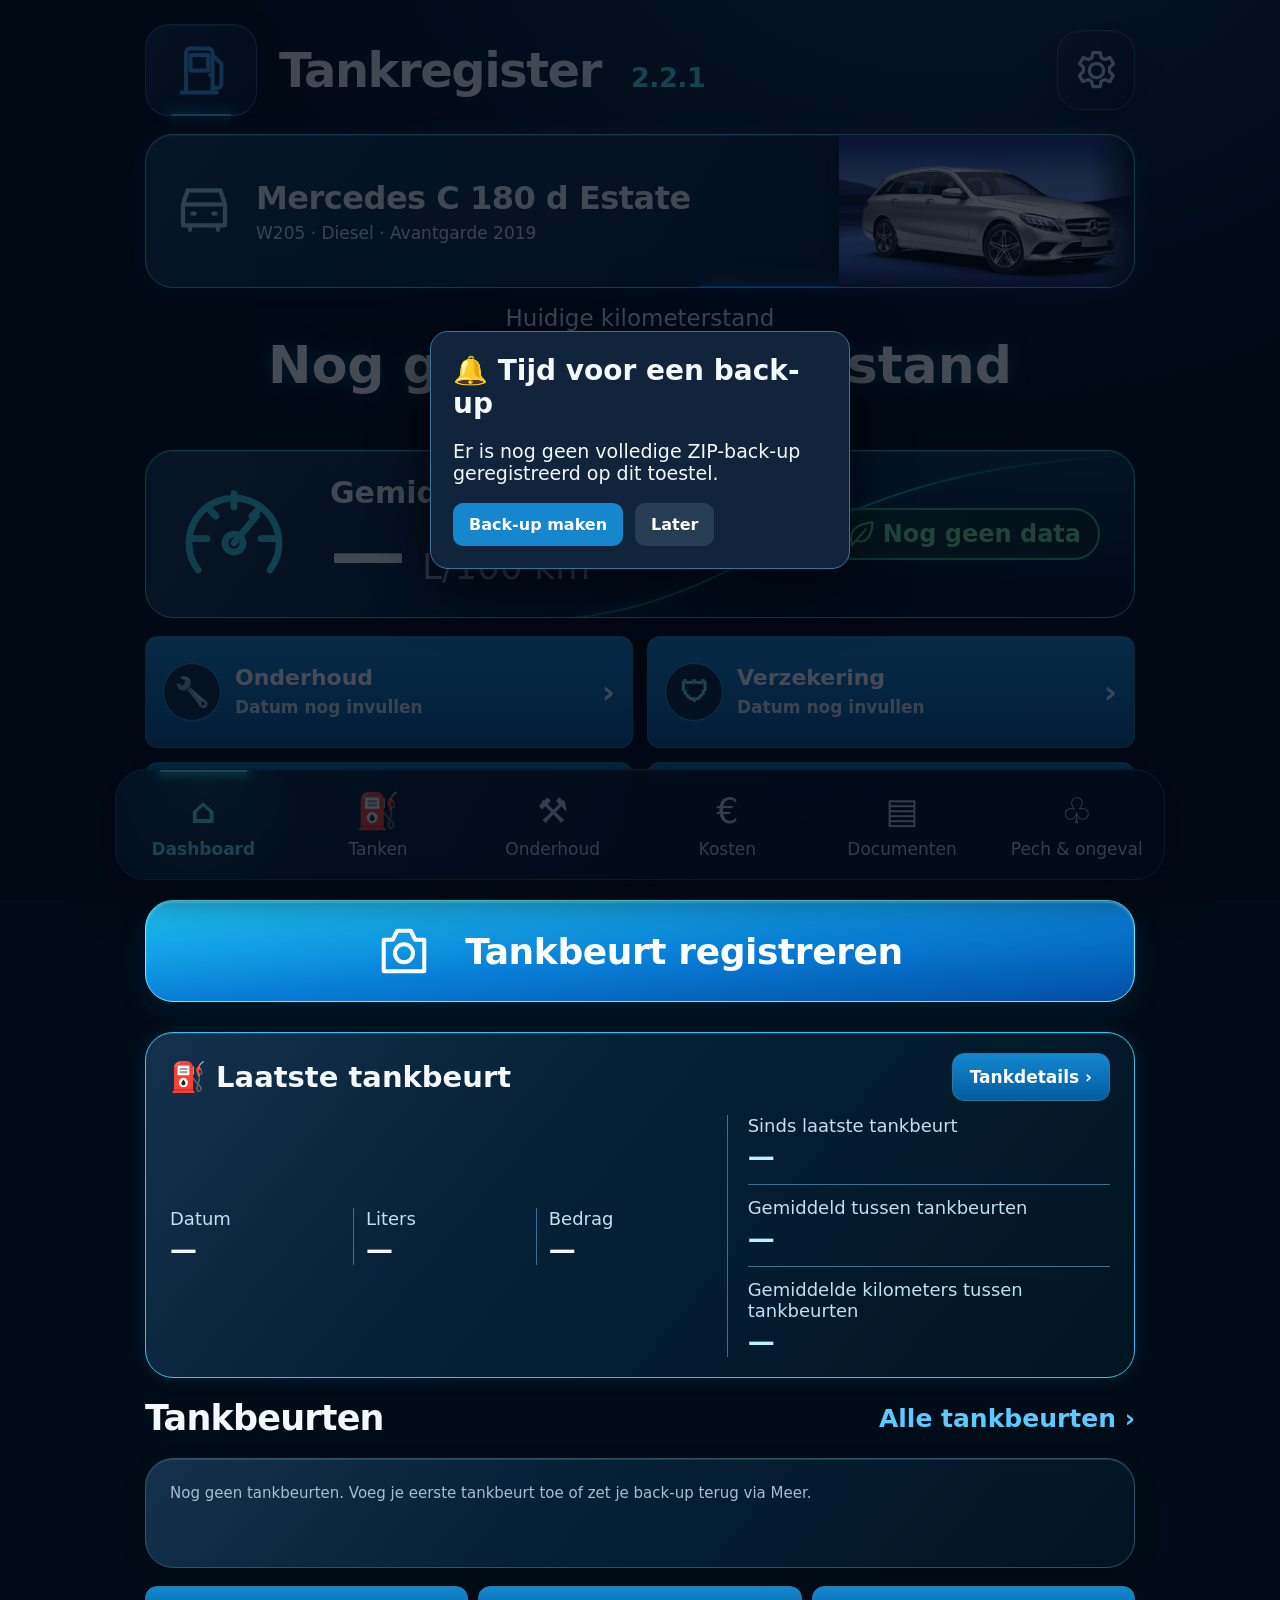
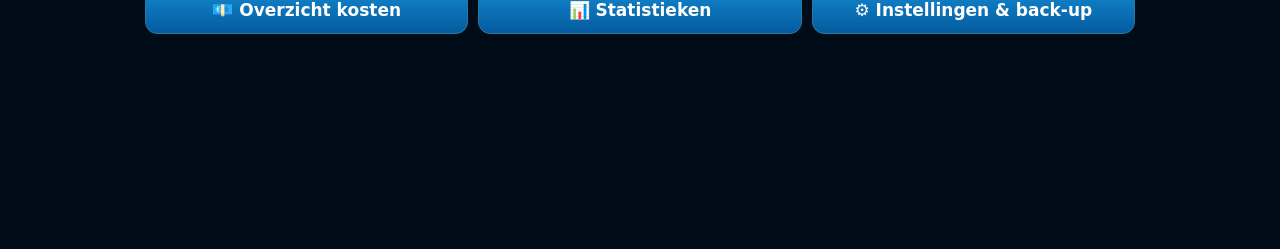
<file: index.html>
<!DOCTYPE html>
<html lang="nl"><head><meta charset="utf-8"/><meta content="width=device-width,initial-scale=1,viewport-fit=cover" name="viewport"/><meta content="#081321" name="theme-color"/><title>Tankregister · 2.2.1</title><link href="icon-192.png" rel="apple-touch-icon"/><meta content="yes" name="apple-mobile-web-app-capable"/><link href="manifest.webmanifest" rel="manifest"/><link href="icon-192.png" rel="icon" type="image/png"/><link rel="stylesheet" href="v12.css"></head><body><svg class="icon-definitions" aria-hidden="true"><defs><symbol id="i-fuel" viewBox="0 0 24 24"><path d="M5 21V4a2 2 0 0 1 2-2h8a2 2 0 0 1 2 2v17M3 22h16M7 5h8v7H7zM18 6l3 3v9a2 2 0 0 1-4 0v-4h-1"/></symbol><symbol id="i-gear" viewBox="0 0 24 24"><path d="m10 2-.6 3-2 .9-2.8-1.1-2 3.4 2.2 2-.2 2.5-2.2 2 2 3.5 2.9-1.1 2 .9.7 3h4l.6-3 2-.9 2.8 1.1 2-3.5-2.2-2 .1-2.5 2.2-2-2-3.4-2.8 1.1-2-.9L14 2z"/><circle cx="12" cy="12" r="4"/></symbol><symbol id="i-car" viewBox="0 0 24 24"><path d="m3 10 2-6h14l2 6M3 10h18v9H3zM6 19v2m12-2v2M7 14h1m8 0h1M5 10h14"/></symbol><symbol id="i-gauge" viewBox="0 0 24 24"><path d="M4 20a10 10 0 1 1 16 0M3 13h3m12 0h3M6 6l2 2m8 0 2-2M12 3v3m0 8 5-6"/><circle cx="12" cy="14" r="2"/></symbol><symbol id="i-wallet" viewBox="0 0 24 24"><path d="M20 8V5a2 2 0 0 0-2-2L4 7v13h17V8H4m17 4h-6v5h6"/><circle cx="17" cy="14.5" r=".5"/></symbol><symbol id="i-calendar" viewBox="0 0 24 24"><rect x="3" y="5" width="18" height="17" rx="2"/><path d="M7 2v6m10-6v6M3 11h18m-10 4h2m-1-1v2"/></symbol><symbol id="i-road" viewBox="0 0 24 24"><path d="M7 3 2 22m15-19 5 19M12 3v4m0 4v4m0 4v3"/></symbol><symbol id="i-camera" viewBox="0 0 24 24"><path d="M3 7h4l2-4h6l2 4h4v14H3z"/><circle cx="12" cy="13" r="4"/></symbol><symbol id="i-home" viewBox="0 0 24 24"><path d="m2 11 10-9 10 9h-3v11h-5v-7h-4v7H5V11z"/></symbol><symbol id="i-chart" viewBox="0 0 24 24"><path d="M2 22h21M5 20v-7m6 7V7m6 13V2"/></symbol><symbol id="i-more" viewBox="0 0 24 24"><circle cx="4" cy="12" r="1"/><circle cx="12" cy="12" r="1"/><circle cx="20" cy="12" r="1"/></symbol><symbol id="i-chevron" viewBox="0 0 24 24"><path d="m9 4 8 8-8 8"/></symbol><symbol id="i-leaf" viewBox="0 0 24 24"><path d="M4 20C1 8 10 3 22 2c-1 12-5 18-14 16m-4 4L16 8"/></symbol></defs></svg><header class="app-header"><span class="brand-icon"><svg class="ico " viewBox="0 0 24 24" aria-hidden="true"><use href="#i-fuel"></use></svg></span><h1>Tankregister <small>2.2.1</small></h1><button class="settings-button" type="button" data-screen="backup-section" aria-label="Instellingen en back-up"><svg class="ico " viewBox="0 0 24 24" aria-hidden="true"><use href="#i-gear"></use></svg></button></header><main><section id="home" class="screen home-screen"><button class="vehicle-card glass" type="button" data-screen="vehicles"><span class="vehicle-symbol"><svg class="ico " viewBox="0 0 24 24" aria-hidden="true"><use href="#i-car"></use></svg></span><span class="vehicle-name"><strong>Mercedes C 180 d Estate</strong><small>W205 · Diesel · Avantgarde 2019</small></span><span class="vehicle-chevron">⌄</span><img class="vehicle-image" src="vehicle.png" alt="Mercedes C180d Estate"></button><div class="v21-mileage"><span>Huidige kilometerstand</span><strong id="dashCurrentKm">—</strong><small>Bijgewerkt bij laatste tankbeurt</small></div><article class="consumption-card glass"><svg class="ico gauge" viewBox="0 0 24 24" aria-hidden="true"><use href="#i-gauge"></use></svg><div class="consumption-copy"><h2>Gemiddeld verbruik</h2><div class="consumption-value"><strong id="dashUsage">—</strong><span>L/100 km</span></div></div><span id="usageBadge" class="efficiency"><svg class="ico " viewBox="0 0 24 24" aria-hidden="true"><use href="#i-leaf"></use></svg><span id="usageBadgeText">Indicatief</span></span><svg class="glow-wave" viewBox="0 0 1000 180" preserveAspectRatio="none" aria-hidden="true"><defs><linearGradient id="waveStroke"><stop stop-color="#00caff" stop-opacity="0"/><stop offset=".55" stop-color="#00e6ff"/><stop offset="1" stop-color="#00caff" stop-opacity="0"/></linearGradient></defs><path d="M270 175C620 230 595 20 1000 5" fill="none" stroke="url(#waveStroke)" stroke-width="2"/></svg></article><div class="dashboard-grid status-grid"><button type="button" class="status-tile glass" data-screen="maintenance"><span class="status-icon">🔧</span><span><strong>Onderhoud</strong><small id="dashMaintenance">Nog geen datum</small></span><span class="arrow">›</span></button><button type="button" class="status-tile glass" data-screen="documents"><span class="status-icon">🛡</span><span><strong>Verzekering</strong><small id="dashInsurance">Datum nog invullen</small></span><span class="arrow">›</span></button><button type="button" class="status-tile glass" data-screen="documents"><span class="status-icon">▤</span><span><strong>Keuring</strong><small id="dashInspection">Datum nog invullen</small></span><span class="arrow">›</span></button><button type="button" class="status-tile glass" data-screen="documents"><span class="status-icon">▣</span><span><strong>Documenten</strong><small>Facturen, bijlagen en bewijzen</small></span><span class="arrow">›</span></button></div><button id="startScan" class="scan-cta" type="button" data-screen="new-entry"><svg class="ico " viewBox="0 0 24 24" aria-hidden="true"><use href="#i-camera"></use></svg><span>Tankbeurt registreren</span></button><article class="v211-refuel glass" aria-label="Laatste tankbeurt en tankintervallen"><div class="v211-refuel-title"><h2>⛽ Laatste tankbeurt</h2><button type="button" id="v211Details" aria-label="Bekijk tankdetails">Tankdetails ›</button></div><div class="v211-refuel-grid"><div class="v211-fuel-values"><div><span>Datum</span><strong id="v211Date">—</strong></div><div><span>Liters</span><strong id="v211Liters">—</strong></div><div><span>Bedrag</span><strong id="v211Amount">—</strong></div></div><div class="v211-fuel-intervals"><div><span>Sinds laatste tankbeurt</span><strong id="v211Since">—</strong></div><div><span>Gemiddeld tussen tankbeurten</span><strong id="v211Average">—</strong></div><div><span>Gemiddelde kilometers tussen tankbeurten</span><strong id="v221AverageKm">—</strong></div></div></div></article><div class="recent-heading"><h2>Tankbeurten</h2><button class="text-button" data-screen="history">Alle tankbeurten ›</button></div><div id="recentEntries" class="recent-list glass"></div><div class="dashboard-secondary"><button type="button" data-screen="expenses">💶 Overzicht kosten</button><button type="button" data-screen="monthly">📊 Statistieken</button><button type="button" data-screen="backup-section">⚙ Instellingen & back-up</button></div></section><div hidden aria-hidden="true"><div class="grid top-stats"><div class="stat"><b id="total">€ 0,00</b><span>Totale tankkosten</span></div><div class="stat"><b id="liters">0,0 l</b><span>Diesel getankt</span></div><div class="stat"><b id="avg">—</b><span>Gem. prijs per liter</span></div><div class="stat"><b id="usage">—</b><span>Verbruik (l/100 km)*</span></div></div><section class="panel v10-insights" id="insights"><div class="section-title"><span>✦</span><h2>Jouw inzichten</h2></div><div class="insight-grid"><article><small>💶 Kosten per 100 km</small><strong id="cost100">—</strong><span>Op basis van gemeten tankbeurten</span></article><article><small>⛽ Volgende tankbeurt</small><strong id="nextFill">—</strong><span id="nextFillNote">Schatting op basis van je ritten</span></article><article><small>🏪 Vaakst gebruikt</small><strong id="topStation">—</strong><span>Tankstation uit je historiek</span></article><article><small>🚘 Laatste kilometerstand</small><strong id="lastKm">—</strong><span>Automatisch voorgesteld bij invoer</span></article></div></section></div><section class="panel screen" id="new-entry" hidden><h2>Nieuwe tankbeurt</h2><form id="form"><div class="cols"><div><label for="date">Datum</label><input id="date" required="" type="date"/></div><div class="hour-field"><label for="time">Tankuur</label><input id="time" type="time"/></div><div><label for="km">Kilometerstand</label><input id="km" min="0" placeholder="bijv. 125600" step="1" type="number"/></div></div><div class="cols"><div><label for="amount">Aantal liters</label><input id="amount" inputmode="decimal" min="0.001" placeholder="bijv. 42,5" required="" step="0.001" type="number"/></div><div><label for="price">Prijs per liter (€)</label><input id="price" inputmode="decimal" min="0.001" placeholder="bijv. 1,75" step="0.001" type="number"/></div></div><div class="cols"><div><label for="cost">Totaal betaald (€)</label><input id="cost" inputmode="decimal" min="0.01" placeholder="bijv. 74,38" required="" step="0.01" type="number"/></div><div><label for="station">Tankstation</label><input id="station" list="knownStations" placeholder="bijv. Q8 Zandhoven" type="text"/><datalist id="knownStations"></datalist></div></div><label>Foto van de pomp (optioneel)</label><label for="photoType">Wat fotografeer je?</label><select id="photoType"><option value="pump">⛽ Brandstofpomp</option><option value="receipt">🧾 Tankticket</option></select><div class="photo-actions"><button class="camera-btn" id="takePhoto" type="button">📷 Foto nemen</button><button class="gallery-btn" id="choosePhoto" type="button">🖼️ Foto kiezen</button></div><input accept="image/*" aria-label="Camera foto" capture="environment" class="hidden-file" id="photo" type="file"/><input accept="image/*" aria-label="Bestaande foto" class="hidden-file" id="galleryPhoto" type="file"/><img alt="Foto van deze tankbeurt" id="photoPreview"/><button class="danger" id="removePhoto" style="margin:8px 0;display:none" type="button">🗑️ Gekoppelde foto verwijderen</button><div class="hint" id="photoMessage" role="status">Foto’s blijven lokaal op je telefoon. Bewaar geregeld een back-up van je foto’s.</div><p class="hint">De foto blijft lokaal op je toestel en wordt verkleind. Je kunt de cijfers altijd zelf invullen of aanpassen.</p><div class="actions"><button id="save" type="submit">Tankbeurt bewaren</button><button class="secondary" id="clear" type="button">Leegmaken</button></div><div id="status" role="status"></div></form></section><section class="panel screen" id="history" hidden><h2>Tankbeurten <span id="count"></span></h2><p class="hint">Tik op Wijzig om gegevens of de foto aan te passen. Tik op Wis om een volledige tankbeurt te verwijderen.</p><div class="empty" id="entries">Nog geen tankbeurten.</div></section><section class="panel screen" id="monthly" hidden><div id="yearly"></div><h2>Statistieken</h2><div class="cols"><label>Periode<select id="periodMode"><option value="month">Maand</option><option value="year">Jaar</option><option value="all">Alles</option></select></label><label id="monthControl">Maand<input id="periodMonth" type="month"></label><label id="yearControl" hidden>Jaar<select id="periodYear"></select></label></div><p id="periodTitle" class="hint"></p><div id="premiumStats" class="metric-grid"></div><div id="comparison"></div><h3>Ontwikkeling</h3><label>Grafiek<select id="chartMetric"><option value="cost">Kosten (€)</option><option value="liters">Liters</option><option value="km">Kilometers</option><option value="usage">Verbruik (l/100 km)</option></select></label><div id="premiumChart"></div><details><summary>Berekening en volledigheid</summary><p class="hint" id="coverage"></p></details><h3>Periodeoverzicht</h3><div class="table-scroll"><table><thead><tr><th>Periode</th><th>Km</th><th>Liters</th><th>Kosten</th><th>l/100 km*</th></tr></thead><tbody id="periodRows"></tbody></table></div></section><section class="panel screen" id="backup-section" hidden><h2>Export en back-up</h2><p class="hint">Versie 2.0.0 · eerste update</p><p class="hint">Download een echt Excelbestand (.xlsx) met tankbeurten, maand- en jaartotalen. Bewaar daarnaast geregeld een JSON-back-up, want browsergegevens kunnen verdwijnen als je browserdata wist.</p><div class="actions"><button id="excel" type="button">Excel downloaden</button><button class="secondary" id="backup" type="button">JSON-back-up</button><button id="fullBackup" type="button">Volledige ZIP-back-up</button></div><label>Volledige ZIP-back-up herstellen<input type="file" id="fullRestore" accept=".zip,application/zip"></label><label for="restore">Back-up terugzetten (JSON)</label><input accept=".json,application/json" id="restore" type="file"/><p class="hint">Een teruggezette back-up vervangt het huidige register, na bevestiging.</p></section><section id="extras" class="panel screen" hidden><h2>Mijn autokosten & documenten</h2><p class="hint">Onderhoud, vaste kosten en documenten blijven op dit toestel. Maak regelmatig een volledige ZIP-back-up.</p><div class="actions"><button type="button" data-screen="maintenance">🔧 Onderhoud</button><button type="button" data-screen="expenses">💶 Kosten</button><button type="button" data-screen="documents">📄 Documenten</button><button type="button" data-screen="assistance">🛟 Pech & ongeval</button><button type="button" data-screen="backup-section">💾 Back-up</button></div><h3>Volgende onderhoudsbeurt</h3><p id="nextMaintenance">Nog geen onderhoudsdatum ingevoerd.</p><h3>Kostenbewust</h3><p id="expenseOverview">Vul kosten in voor een overzicht.</p><p class="hint">Kosten per kilometer worden pas als volledig weergegeven als aankoop, afschrijving en alle relevante kosten zijn meegenomen.</p></section><section id="maintenance" class="panel screen" hidden><h2>Onderhoud</h2><form id="maintenanceForm"><label>Onderhoudsdatum<input id="maintenanceDate" type="date" required></label><label>Kilometerstand<input id="maintenanceKm" type="number" min="0"></label><label>Volgend onderhoud bij (km, optioneel)<input id="maintenanceNextKm" min="0" type="number" placeholder="bv. 140000"/></label><label>Garage<input id="maintenanceGarage" type="text"></label><label>Beschrijving werkzaamheden / onderdelen<input id="maintenanceNotes" type="text" placeholder="bv. batterij vervangen; banden controleren" required></label><label>Bedrag incl. btw (€)<input id="maintenanceCost" type="number" min="0" step="0.01" required></label><label>Factuur (PDF, optioneel)<input id="maintenanceFile" type="file" accept="application/pdf,.pdf"></label><button id="extractInvoice" type="button">📄 PDF uitlezen naar velden</button><p class="hint" id="pdfStatus">Selecteer een PDF en klik op uitlezen. Controleer alle voorgestelde waarden vóór opslaan. Voor gescande PDF’s zonder tekst is handmatige invoer nodig.</p><button type="submit">Onderhoud bewaren</button></form><p class="hint">PDF wordt bewaard en kan worden geopend. Bij tekst-PDF’s proberen we datum, kilometerstand, garage, werkzaamheden en totaalbedrag voor te stellen. Controleer de waarden; een aanbeveling is geen uitgevoerde vervanging.</p><label>Zoeken in werkzaamheden<input id="maintenanceSearch" type="search" placeholder="bv. batterij, remmen, banden"></label><div id="maintenanceList"></div></section><section id="expenses" class="panel screen" hidden><h2>Andere autokosten</h2><form id="expenseForm"><label>Datum<input id="expenseDate" type="date" required></label><label>Categorie<select id="expenseCategory"><option value="Verzekering">Verzekering</option><option value="Verkeersbelasting">Verkeersbelasting</option><option value="Banden">Banden</option><option value="Keuring">Keuring</option><option value="Overig">Overig</option></select></label><label>Omschrijving<input id="expenseNotes" type="text"></label><label>Bedrag (€)<input id="expenseCost" type="number" min="0.01" step="0.01" required></label><button type="submit">Kost bewaren</button></form><div id="expenseList"></div></section><section id="documents" class="panel screen" hidden><h2>Documentenarchief</h2><form id="documentForm"><label>Naam document<input id="documentName" required placeholder="bv. Verzekeringsbewijs"></label><label>Type document<select id="documentType"><option value="Verzekering">Verzekering</option><option value="Keuring">Keuring</option><option value="Inschrijving">Inschrijvingsbewijs</option><option value="Andere">Andere</option></select></label><label>Geldig tot (optioneel)<input id="documentExpiry" type="date"></label><label>Bestand (PDF of afbeelding)<input id="documentFile" type="file" accept="application/pdf,image/*,.pdf" required></label><button type="submit">Document bewaren</button></form><div id="documentList"></div></section><section id="assistance" class="panel screen" hidden><h2>Pech & ongeval</h2><label>Bijstand / pechverhelping<input id="helpRoad" type="tel" placeholder="Telefoonnummer"><a class="v21-call" id="call-helpRoad" href="#" hidden aria-label="Bel opgeslagen nummer">📞 Bellen</a></label><label>Verzekeraar / makelaar<input id="helpInsurance" type="tel" placeholder="Telefoonnummer"><a class="v21-call" id="call-helpInsurance" href="#" hidden aria-label="Bel opgeslagen nummer">📞 Bellen</a></label><label>Garage<input id="helpGarage" type="tel" placeholder="Telefoonnummer"><a class="v21-call" id="call-helpGarage" href="#" hidden aria-label="Bel opgeslagen nummer">📞 Bellen</a></label><label>Opmerkingen<input id="helpNotes" type="text" placeholder="Polisnummer, instructies ..."></label><button id="saveAssistance" type="button">Contactgegevens bewaren</button><p class="hint">Bij nood: bel de hulpdiensten via 112.</p></section><section id="vehicles" class="panel screen" hidden><h2>Voertuig</h2><div class="vehicle-detail"><button class="vehicle-card glass" type="button" data-screen="vehicles"><span class="vehicle-symbol"><svg class="ico " viewBox="0 0 24 24" aria-hidden="true"><use href="#i-car"></use></svg></span><span class="vehicle-name"><strong>Mercedes C 180 d Estate</strong><small>W205 · Diesel · Avantgarde 2019</small></span><span class="vehicle-chevron">⌄</span><img class="vehicle-image" src="vehicle.png" alt="Mercedes C180d Estate"></button></div><dl><div><dt>Model</dt><dd>Mercedes C180d</dd></div><div><dt>Uitvoering</dt><dd>Estate · Diesel</dd></div><div><dt>Laatste kilometerstand</dt><dd id="vehicleKm">—</dd></div></dl><p class="hint">Dit register bevat de tankbeurten van deze auto.</p></section><footer hidden>* Verbruik en kosten per 100 km zijn betrouwbaar wanneer je telkens voltankt en je kilometerstand correct invoert. Voorspellingen zijn schattingen. Je gegevens en foto’s blijven lokaal in je browser; maak regelmatig een JSON-back-up. Fotoherkenning van tankpompen is uitgeschakeld.</footer></main><script src="core.js"></script><script src="stats.js"></script><script>
(()=>{'use strict';const KEY='mercedes_tankregister_v1';const $=id=>document.getElementById(id);let storageBroken=false;let entries=[];let photoData='';let editId=null;const money=n=>new Intl.NumberFormat('nl-BE',{style:'currency',currency:'EUR'}).format(n||0),num=(n,d=1)=>new Intl.NumberFormat('nl-BE',{minimumFractionDigits:d,maximumFractionDigits:d}).format(n||0);const esc=s=>String(s??'').replace(/[&<>"']/g,c=>({'&':'&amp;','<':'&lt;','>':'&gt;','"':'&quot;',"'":'&#39;'}[c]));function load(){try{const v=JSON.parse(localStorage.getItem(KEY)||'[]');entries=Array.isArray(v)?v:[]}catch(e){storageBroken=true;entries=[];alert('Lokale gegevens konden niet worden gelezen. Ze worden niet overschreven. Zet een geldige JSON-back-up terug.')}}function persist(){if(storageBroken){alert('Opslag beschermd. Zet eerst een geldige back-up terug.');return false}try{localStorage.setItem(KEY,JSON.stringify(entries));return true}catch(e){alert('Opslag vol of geblokkeerd. Maak eerst een back-up en verwijder eventueel oude foto’s.');return false}}function calc(){const sorted=[...entries].sort((a,b)=>a.date.localeCompare(b.date));let fuel=0,dist=0;for(let i=1;i<sorted.length;i++){let a=sorted[i-1],b=sorted[i];if(Number.isFinite(a.km)&&Number.isFinite(b.km)&&b.km>a.km){dist+=b.km-a.km;fuel+=b.liters}}return dist>0?fuel/dist*100:null}function render(){const sorted=[...entries].sort((a,b)=>b.date.localeCompare(a.date));const l=entries.reduce((s,e)=>s+e.liters,0),c=entries.reduce((s,e)=>s+e.cost,0);$('total').textContent=money(c);$('liters').textContent=num(l)+' l';$('avg').textContent=l?money(c/l):'—';const u=calc();$('usage').textContent=u===null?'—':num(u,2);$('count').textContent='('+entries.length+')';$('entries').innerHTML=sorted.length?sorted.map(e=>`<div class="entry"><div><b>${esc(e.date.split('-').reverse().join('/'))}</b> · ${num(e.liters,2)} l<small>${esc(e.station||'Tankstation onbekend')}${Number.isFinite(e.km)?' · '+e.km+' km':''}</small>${e.photo?`<button class="secondary" data-view="${esc(e.id)}">📷 Foto</button>`:''}</div><div style="text-align:right"><strong>${money(e.cost)}</strong><small>${money(e.cost/e.liters)}/l</small><button class="secondary" data-edit="${esc(e.id)}">Wijzig</button> <button class="danger" data-del="${esc(e.id)}">Wis</button></div></div>`).join(''):'Nog geen tankbeurten.';window.tankEntries=entries;renderInsights();window.renderPremium(entries)} function updateRemovePhoto(){ $('removePhoto').style.display=photoData?'inline-block':'none' }$('removePhoto').onclick=()=>{if(!photoData)return;if(!confirm('Gekoppelde foto verwijderen? De tankgegevens blijven behouden zodra je bewaart.'))return;photoData='';window.dispatchEvent(new Event('tank-photo-reset'));$('photo').value='';$('photoPreview').removeAttribute('src');$('photoPreview').style.display='none';updateRemovePhoto();$('photoMessage').textContent='Foto verwijderd uit dit formulier. Tik op Wijzigingen bewaren om dit op te slaan.'};function reset(){editId=null;photoData='';$('form').reset();$('date').value=new Date().toLocaleDateString('sv-SE');$('time').value=new Date().toTimeString().slice(0,5);const last=[...entries].filter(e=>Number.isFinite(e.km)).sort((a,b)=>b.km-a.km)[0];$('km').value=last?last.km:'';$('photoPreview').style.display='none';$('photoPreview').removeAttribute('src');window.dispatchEvent(new Event('tank-photo-reset'));updateRemovePhoto();$('save').textContent='Tankbeurt bewaren';$('status').textContent=''}$('clear').onclick=reset;$('photo').onchange=async ev=>{const file=ev.target.files[0];if(!file)return;try{const img=new Image(),url=URL.createObjectURL(file);await new Promise((resolve,reject)=>{img.onload=resolve;img.onerror=reject;img.src=url});const canvas=document.createElement('canvas'),scale=Math.min(1,1100/Math.max(img.width,img.height));canvas.width=Math.round(img.width*scale);canvas.height=Math.round(img.height*scale);canvas.getContext('2d').drawImage(img,0,0,canvas.width,canvas.height);photoData=canvas.toDataURL('image/jpeg',.64);URL.revokeObjectURL(url);$('photoPreview').src=photoData;$('photoPreview').style.display='block';updateRemovePhoto()}catch(e){alert('Kon foto niet openen. Je kunt de tankbeurt wel zonder foto bewaren.')}};$('form').onsubmit=ev=>{ev.preventDefault();const liters=Number($('amount').value),cost=Number($('cost').value),price=$('price').value?Number($('price').value):cost/liters,km=$('km').value===''?null:Number($('km').value);if(!liters||!cost||liters<=0||cost<=0||!$('date').value){alert('Vul datum, liters en totaalbedrag correct in.');return}if(Math.abs(price*liters-cost)>.15&&!confirm('Prijs × liters wijkt af van het totaal. Toch bewaren?'))return;const old=entries.find(e=>e.id===editId);const entry={id:editId||String(Date.now())+Math.random().toString(36).slice(2),date:$('date').value,time:$('time').value,km,liters,cost,price,station:$('station').value.trim(),photo:photoData};const previous=[...entries];entries=entries.filter(e=>e.id!==editId);entries.push(entry);if(!persist()){entries=previous;return}reset();render();$('status').textContent='Tankbeurt bewaard.'};$('entries').onclick=ev=>{const t=ev.target.closest('button');if(!t)return;const id=t.dataset.del||t.dataset.edit||t.dataset.view;const e=entries.find(x=>x.id===id);if(!e)return;if(t.dataset.del){if(confirm('Deze tankbeurt definitief verwijderen?')){const previous=entries;entries=entries.filter(x=>x.id!==id);if(!persist()){entries=previous;return}render()}}else if(t.dataset.view){const w=window.open('','_blank');if(w){w.document.write('<title>Tankfoto</title><img style="max-width:100%;height:auto" src="'+e.photo+'">');w.document.close()}else alert('Je browser blokkeert het openen van de foto.')}else{editId=e.id;$('date').value=e.date;$('time').value=e.time||'';$('km').value=e.km??'';$('amount').value=e.liters;$('price').value=e.price;$('cost').value=e.cost;$('station').value=e.station||'';photoData=e.photo||'';$('photoPreview').style.display=photoData?'block':'none';if(photoData)$('photoPreview').src=photoData;updateRemovePhoto();$('save').textContent='Wijzigingen bewaren';window.TankUI?.show('new-entry');$('new-entry').scrollIntoView({behavior:'smooth'})}};function download(blob,name){const url=URL.createObjectURL(blob),a=document.createElement('a');a.href=url;a.download=name;document.body.appendChild(a);a.click();a.remove();setTimeout(()=>URL.revokeObjectURL(url),2000)}$('backup').onclick=()=>download(new Blob([JSON.stringify({format:'tankregister-v1',entries},null,2)],{type:'application/json'}),'tankregister-backup.json');$('restore').onchange=async ev=>{const f=ev.target.files[0];if(!f)return;try{const obj=JSON.parse(await f.text());if(obj.format!=='tankregister-v1'||!Array.isArray(obj.entries))throw Error('Ongeldig formaat');if(!confirm('Huidige tankbeurten vervangen door deze back-up?'))return;const old=entries;const restored=window.TankCore.validateBackup(obj.entries);const wasBroken=storageBroken;storageBroken=false;entries=restored;if(!persist()){storageBroken=wasBroken;entries=old;return}reset();render()}catch(e){alert('Ongeldige back-up: '+e.message)}ev.target.value=''};
// Build minimal standards-compliant XLSX without external libraries or network.
const enc=new TextEncoder();const xml=s=>String(s??'').replace(/[<>&"']/g,c=>({'<':'&lt;','>':'&gt;','&':'&amp;','"':'&quot;',"'":'&apos;'}[c]));function sheet(rows){let s='<?xml version="1.0" encoding="UTF-8" standalone="yes"?><worksheet xmlns="http://schemas.openxmlformats.org/spreadsheetml/2006/main"><sheetData>';rows.forEach((row,i)=>{s+='<row r="'+(i+1)+'">';row.forEach((v,j)=>{if(v===null||v===undefined)return;let col='',n=j+1;while(n){n--;col=String.fromCharCode(65+n%26)+col;n=Math.floor(n/26)}const cell=col+(i+1);s+=typeof v==='number'&&Number.isFinite(v)?`<c r="${cell}"><v>${v}</v></c>`:`<c r="${cell}" t="inlineStr"><is><t>${xml(v)}</t></is></c>`});s+='</row>'});return s+'</sheetData></worksheet>'}const crcTable=(()=>{let a=[];for(let i=0;i<256;i++){let c=i;for(let j=0;j<8;j++)c=(c&1)?0xedb88320^(c>>>1):c>>>1;a[i]=c>>>0}return a})();function crc32(bytes){let c=0xffffffff;for(let b of bytes)c=crcTable[(c^b)&255]^(c>>>8);return(c^0xffffffff)>>>0}function zip(files){let chunks=[],central=[],offset=0;const u16=(a,n)=>{a.push(n&255,n>>>8&255)},u32=(a,n)=>{u16(a,n);u16(a,n>>>16)};for(const [name,content]of files){let n=enc.encode(name),d=enc.encode(content),crc=crc32(d),h=[];u32(h,0x04034b50);u16(h,20);u16(h,0);u16(h,0);u16(h,0);u16(h,0);u32(h,crc);u32(h,d.length);u32(h,d.length);u16(h,n.length);u16(h,0);chunks.push(new Uint8Array(h),n,d);let c=[];u32(c,0x02014b50);u16(c,20);u16(c,20);u16(c,0);u16(c,0);u16(c,0);u16(c,0);u32(c,crc);u32(c,d.length);u32(c,d.length);u16(c,n.length);u16(c,0);u16(c,0);u16(c,0);u16(c,0);u32(c,0);u32(c,offset);central.push(new Uint8Array(c),n);offset+=h.length+n.length+d.length}let cs=central.reduce((n,c)=>n+c.length,0),end=[];u32(end,0x06054b50);u16(end,0);u16(end,0);u16(end,files.length);u16(end,files.length);u32(end,cs);u32(end,offset);u16(end,0);return new Blob([...chunks,...central,new Uint8Array(end)],{type:'application/vnd.openxmlformats-officedocument.spreadsheetml.sheet'})}function excel(){const sorted=[...entries].sort((a,b)=>a.date.localeCompare(b.date));const rows=[['Datum','Kilometerstand','Liters','Prijs per liter (EUR)','Totaal (EUR)','Tankstation'],...sorted.map(e=>[e.date,e.km,e.liters,e.price,e.cost,e.station||''])];const months={};sorted.forEach(e=>{let k=e.date.slice(0,7);months[k]??={liters:0,cost:0,count:0};months[k].liters+=e.liters;months[k].cost+=e.cost;months[k].count++});const monthly=[['Maand','Tankbeurten','Liters','Totaal (EUR)','Gem. prijs per liter (EUR)'],...Object.keys(months).sort().map(k=>[k,months[k].count,months[k].liters,months[k].cost,months[k].cost/months[k].liters])];const years={};sorted.forEach(e=>{let k=e.date.slice(0,4);years[k]??={liters:0,cost:0,count:0};years[k].liters+=e.liters;years[k].cost+=e.cost;years[k].count++});const yearly=[['Jaar','Tankbeurten','Liters','Totaal (EUR)','Gem. prijs per liter (EUR)'],...Object.keys(years).sort().map(k=>[k,years[k].count,years[k].liters,years[k].cost,years[k].cost/years[k].liters])];const files=[['[Content_Types].xml','<?xml version="1.0" encoding="UTF-8"?><Types xmlns="http://schemas.openxmlformats.org/package/2006/content-types"><Default Extension="rels" ContentType="application/vnd.openxmlformats-package.relationships+xml"/><Default Extension="xml" ContentType="application/xml"/><Override PartName="/xl/workbook.xml" ContentType="application/vnd.openxmlformats-officedocument.spreadsheetml.sheet.main+xml"/><Override PartName="/xl/worksheets/sheet1.xml" ContentType="application/vnd.openxmlformats-officedocument.spreadsheetml.worksheet+xml"/><Override PartName="/xl/worksheets/sheet2.xml" ContentType="application/vnd.openxmlformats-officedocument.spreadsheetml.worksheet+xml"/><Override PartName="/xl/worksheets/sheet3.xml" ContentType="application/vnd.openxmlformats-officedocument.spreadsheetml.worksheet+xml"/></Types>'],['_rels/.rels','<?xml version="1.0" encoding="UTF-8"?><Relationships xmlns="http://schemas.openxmlformats.org/package/2006/relationships"><Relationship Id="rId1" Type="http://schemas.openxmlformats.org/officeDocument/2006/relationships/officeDocument" Target="xl/workbook.xml"/></Relationships>'],['xl/workbook.xml','<?xml version="1.0" encoding="UTF-8"?><workbook xmlns="http://schemas.openxmlformats.org/spreadsheetml/2006/main" xmlns:r="http://schemas.openxmlformats.org/officeDocument/2006/relationships"><sheets><sheet name="Tankbeurten" sheetId="1" r:id="rId1"/><sheet name="Maandoverzicht" sheetId="2" r:id="rId2"/><sheet name="Jaaroverzicht" sheetId="3" r:id="rId3"/></sheets></workbook>'],['xl/_rels/workbook.xml.rels','<?xml version="1.0" encoding="UTF-8"?><Relationships xmlns="http://schemas.openxmlformats.org/package/2006/relationships"><Relationship Id="rId1" Type="http://schemas.openxmlformats.org/officeDocument/2006/relationships/worksheet" Target="worksheets/sheet1.xml"/><Relationship Id="rId2" Type="http://schemas.openxmlformats.org/officeDocument/2006/relationships/worksheet" Target="worksheets/sheet2.xml"/><Relationship Id="rId3" Type="http://schemas.openxmlformats.org/officeDocument/2006/relationships/worksheet" Target="worksheets/sheet3.xml"/></Relationships>'],['xl/worksheets/sheet1.xml',sheet(rows)],['xl/worksheets/sheet2.xml',sheet(monthly)],['xl/worksheets/sheet3.xml',sheet(yearly)]];download(zip(files),'tankregister.xlsx')}
function renderInsights(){
 const ordered=[...entries].filter(e=>Number.isFinite(e.km)).sort((a,b)=>a.km-b.km);
 let km=0,cost=0,liters=0;for(let i=1;i<ordered.length;i++){const a=ordered[i-1],z=ordered[i];if(z.km>a.km){km+=z.km-a.km;cost+=z.cost;liters+=z.liters}}
 $('cost100').textContent=km>0?money(cost/km*100):'—';
 const last=ordered[ordered.length-1];$('lastKm').textContent=last?num(last.km,0)+' km':'—';
 const counts={};for(const e of entries){const st=(e.station||'').trim();if(st)counts[st]=(counts[st]||0)+1}
 const top=Object.entries(counts).sort((a,b)=>b[1]-a[1])[0];$('topStation').textContent=top?top[0]:'—';
 const list=$('knownStations');list.innerHTML=Object.keys(counts).sort().map(x=>'<option value="'+esc(x)+'"></option>').join('');
 // Full-tank estimate: average interval between consecutive valid refuels. No exact remaining fuel reading.
 const intervals=[];for(let i=1;i<ordered.length;i++){const d=ordered[i].km-ordered[i-1].km;if(d>0&&d<1800)intervals.push(d)}
 const mean=intervals.length?intervals.reduce((a,b)=>a+b,0)/intervals.length:null;
 $('nextFill').textContent=mean? '± '+num(mean,0)+' km':'—';
 $('nextFillNote').textContent=mean?'Gemiddelde afstand tussen tankbeurten; geen brandstofmeter':'Minstens twee tankbeurten met kilometerstand nodig';
}
$('excel').onclick=excel;load();reset();render()})();
</script><script id="camera-actions">(function(){const camera=document.getElementById('photo'),gallery=document.getElementById('galleryPhoto'),take=document.getElementById('takePhoto'),choose=document.getElementById('choosePhoto'),message=document.getElementById('photoMessage');take.addEventListener('click',()=>camera.click());choose.addEventListener('click',()=>gallery.click());gallery.addEventListener('change',()=>{if(!gallery.files?.length)return;try{const dt=new DataTransfer();dt.items.add(gallery.files[0]);camera.files=dt.files;camera.dispatchEvent(new Event('change',{bubbles:true}));message.textContent='Foto geselecteerd. Bewaar de tankbeurt om de foto op te slaan.';}catch(e){message.textContent='Foto kon niet worden gekoppeld. Probeer opnieuw.';}gallery.value='';});camera.addEventListener('change',()=>{if(camera.files?.length)message.textContent='Foto genomen of gekozen. Controleer de voorbeeldfoto en bewaar je tankbeurt.';});})();</script><script src="app-update.js"></script><script src="backup-reminder.js"></script><nav aria-label="Hoofdnavigatie" class="bottom-nav"><button data-screen="home" type="button" class="active"><span class="nav-glyph">⌂</span><span>Dashboard</span></button><button data-screen="new-entry" type="button"><span class="nav-glyph">⛽</span><span>Tanken</span></button><button data-screen="maintenance" type="button"><span class="nav-glyph">⚒</span><span>Onderhoud</span></button><button data-screen="expenses" type="button"><span class="nav-glyph">€</span><span>Kosten</span></button><button data-screen="documents" type="button"><span class="nav-glyph">▤</span><span>Documenten</span></button><button data-screen="assistance" type="button"><span class="nav-glyph">♧</span><span>Pech & ongeval</span></button></nav><script src="ui.js"></script><script src="extras.js"></script><script src="cost-analysis.js"></script></body></html>
</file>
<file: v12.css>
:root{color-scheme:dark;font-family:Inter,ui-sans-serif,system-ui,-apple-system,"Segoe UI",sans-serif;color:#f4f7fc;background:#000c17;--muted:#adcce3;--blue:#4bc6ff;--edge:#2c526c}*{box-sizing:border-box}body{margin:0;min-height:100vh;background:radial-gradient(ellipse 65% 36% at 74% -10%,#103d60 0%,transparent 90%),#000c17}button,input,select{font:inherit}button{cursor:pointer}button:focus-visible,input:focus-visible,select:focus-visible,summary:focus-visible{outline:3px solid #56dfff;outline-offset:4px}[hidden]{display:none!important}.icon-definitions{position:absolute;width:0;height:0;overflow:hidden}.ico{width:28px;height:28px;fill:none;stroke:currentColor;stroke-width:1.8;stroke-linecap:round;stroke-linejoin:round;flex-shrink:0}.app-header{max-width:1050px;margin:auto;display:flex;align-items:center;gap:22px;padding:24px 30px 28px}.brand-icon,.settings-button{display:grid;place-items:center;background:linear-gradient(130deg,#102c47,#031426);border:1px solid #315876;border-radius:24px;box-shadow:inset 0 1px 0 #a3d3ff22,0 10px 30px #0005}.brand-icon{position:relative;width:112px;height:92px;color:#3ba8ff;border-bottom-color:#0786ef}.brand-icon:after{content:"";position:absolute;bottom:-1px;width:55%;height:2px;background:#49d8ff;box-shadow:0 0 12px 3px #00bcff88}.brand-icon .ico{width:53px;height:53px}.app-header h1{margin:0;font-size:54px;letter-spacing:-1.5px;font-weight:750;flex:1;white-space:nowrap}.app-header h1 small{font-size:27px;letter-spacing:-.5px;margin-left:15px;color:#53e0f9}.settings-button{width:78px;height:80px;color:#b4dbf3;border-radius:24px}.settings-button .ico{width:43px;height:43px}main{max-width:1050px;margin:auto;padding:0 30px 215px}.glass,.panel{background:linear-gradient(130deg,#14314d 0%,#062138 38%,#011422 100%);border:1px solid var(--edge);box-shadow:inset 0 1px 0 #bbdaff29,0 9px 25px #0002;border-radius:28px}.vehicle-card{display:flex;align-items:center;position:relative;isolation:isolate;overflow:hidden;width:100%;min-height:154px;padding:24px 30px;color:#f4f7fc;text-align:left}.vehicle-symbol{color:#a7d9f5;margin-right:24px}.vehicle-symbol .ico{width:56px;height:56px}.vehicle-name{position:relative;z-index:2;white-space:nowrap}.vehicle-name strong{font-size:34px;display:block;letter-spacing:-.5px}.vehicle-name small{display:block;color:var(--muted);font-size:27px;margin-top:6px}.vehicle-chevron{font-size:35px;color:#b9e2ff;margin:0 0 24px 24px;z-index:2}.vehicle-image{position:absolute;right:0;bottom:0;width:44%;height:100%;object-fit:contain;object-position:right bottom;z-index:-1;filter:drop-shadow(0 12px 8px #0009)}.vehicle-card:after{content:"";position:absolute;left:56%;right:3%;bottom:0;height:1px;background:#008eff;box-shadow:0 0 16px 3px #008eff77;z-index:-2}.consumption-card{display:flex;align-items:center;position:relative;isolation:isolate;overflow:hidden;margin-top:20px;min-height:168px;padding:24px 34px;gap:42px;background:radial-gradient(ellipse at 95% -10%,#07547199,transparent 60%),linear-gradient(130deg,#143954,#011423 70%)}.gauge{width:108px;height:108px;color:#39d9f6;stroke-width:1.5}.consumption-copy h2{font-size:30px;line-height:1.2;font-weight:600;margin:0 0 2px}.consumption-value{display:flex;align-items:baseline;gap:18px}.consumption-value strong{font-size:76px;line-height:1.05;letter-spacing:-2px;font-weight:750}.consumption-value>span{font-size:36px;color:#9abbd2;white-space:nowrap}.efficiency{margin-left:auto;display:flex;align-items:center;gap:8px;padding:10px 17px;border:2px solid #29bb7b;border-radius:40px;color:#71e99b;font-size:24px;font-weight:600;background:linear-gradient(110deg,#14644066,#052321);white-space:nowrap}.efficiency .ico{width:28px;height:28px}.glow-wave{position:absolute;inset:0;width:100%;height:100%;z-index:-1;filter:drop-shadow(0 0 7px #00d9ff)}.dashboard-grid{display:grid;grid-template-columns:1fr 1fr;gap:18px;margin-top:18px}.dashboard-tile{min-height:128px;padding:16px 24px;display:flex;gap:28px;align-items:center}.tile-icon{display:grid;place-items:center;flex-shrink:0;width:100px;height:94px;border-radius:50%;background:radial-gradient(circle at 40% 30%,#16445b,#092034 75%)}.tile-icon .ico{width:54px;height:54px}.blue{color:#48c5ff}.mint{color:#39e3ca}.gold{color:#ffda58}.dashboard-tile h2{color:#b8d6ed;font-size:26px;font-weight:450;line-height:1.2;margin:0 0 7px;white-space:nowrap}.dashboard-tile strong{font-size:42px;font-weight:750;letter-spacing:-.8px;white-space:nowrap;font-variant-numeric:tabular-nums}.scan-cta{display:flex;align-items:center;justify-content:center;gap:34px;width:100%;min-height:102px;margin:26px 0 30px;color:white;border:1.5px solid #5fe7ff;border-radius:28px;background:radial-gradient(ellipse at 30% -20%,#0fe4ff77,transparent 65%),linear-gradient(175deg,#0caff4,#0567cb 50%,#00358c);box-shadow:inset 0 2px 2px #b4f4ff55,0 9px 30px #0094e61a;font-size:36px;font-weight:700;letter-spacing:-.4px}.scan-cta .ico{width:54px;height:54px}.recent-heading{display:flex;justify-content:space-between;align-items:center;gap:10px;margin-bottom:20px}.recent-heading h2{font-size:35px;font-weight:650;margin:0;letter-spacing:-.8px}.text-button{border:0;background:none;color:#5dc9ff;padding:0;display:flex;align-items:center;font-weight:650;font-size:25px}.text-button .ico{width:20px;height:28px}.recent-list{padding:0 24px;min-height:110px}.recent-row{width:100%;display:flex;align-items:center;gap:28px;padding:20px 0;color:inherit;background:none;border:0;border-bottom:1px solid #24465e;text-align:left}.recent-row:last-child{border-bottom:0}.recent-icon{width:70px;height:64px;display:grid;place-items:center;color:#b4dcf8;background:radial-gradient(circle at top,#123b56,#031a2b);border-radius:50%;flex-shrink:0}.recent-icon .ico{width:36px;height:36px}.recent-copy{flex:1;min-width:0}.recent-copy strong{display:block;font-size:27px;line-height:1.3;font-weight:700}.recent-copy small{color:#b2d2e9;font-size:25px;display:block;white-space:nowrap}.recent-cost{font-size:36px;font-weight:700;white-space:nowrap}.recent-chevron{color:#a9cde7;width:22px}.bottom-nav{position:fixed;bottom:max(20px,env(safe-area-inset-bottom));left:50%;transform:translateX(-50%);width:calc(100% - 36px);max-width:1010px;display:flex;z-index:20;min-height:146px;border-radius:30px;background:linear-gradient(120deg,#09263bfa,#00111ef7 60%);border:1px solid #21465d;box-shadow:inset 0 1px 1px #a4d7ff22,0 10px 50px #000b;backdrop-filter:blur(14px);overflow:hidden}.bottom-nav button{position:relative;display:flex;align-items:center;justify-content:center;flex-direction:column;gap:10px;flex:1;border:0;background:none;color:#b7d3e7;font-size:24px;padding:20px 3px}.bottom-nav .ico{width:48px;height:48px;filter:drop-shadow(0 2px 6px #75c9ff33)}.bottom-nav button.active{background:radial-gradient(ellipse at top,#12547588,transparent),#00192b55;border-radius:30px;color:#5be4fa;font-weight:650}.bottom-nav button.active:before{content:"";position:absolute;top:0;left:25%;right:25%;height:2px;background:#70eeff;box-shadow:0 0 11px 3px #1bd8ff}.bottom-nav button.active .ico{color:#28cdf2}.bottom-nav button[data-screen=home] .ico{fill:currentColor;stroke-width:1}.panel{padding:26px;margin-top:0}h2{font-size:28px;margin:0 0 20px}h3{font-size:21px;margin:28px 0 16px}.hint,.empty,footer{color:#a5bed2;font-size:15px;line-height:1.65}.empty{padding:22px 0;margin:0}label{display:block;margin:14px 0 7px;color:#c4d9e9;font-size:16px;font-weight:550}input,select{width:100%;padding:14px 12px;border:1px solid #365873;border-radius:12px;background:#061828;color:#f3f8ff;font-size:17px;min-width:0}.cols,.grid{display:grid;grid-template-columns:1fr 1fr;gap:12px}.actions{display:flex;flex-wrap:wrap;gap:12px;margin-top:20px}button:not(.vehicle-card,.settings-button,.scan-cta,.text-button,.recent-row,.bottom-nav button){border-radius:12px;border:1px solid #2b789f;background:linear-gradient(#1388cf,#055b9f);color:#fff;padding:13px 17px;font-weight:600;font-size:16px}.actions button{flex:1}.secondary{background:#17344a!important;color:#d1e9fa!important;border-color:#3c5c75!important}.danger{background:#462532!important;color:#ffbdc6!important;border-color:#764252!important}.photo-actions{display:grid;grid-template-columns:1fr 1fr;gap:10px;margin-top:15px}.hidden-file{position:absolute;width:1px;height:1px;opacity:0;pointer-events:none}#photoPreview{max-width:100%;max-height:300px;display:none;margin-top:15px;object-fit:contain;border-radius:10px}#status{min-height:24px;margin-top:10px;color:#6bdec0}#ocrStatus{line-height:1.6}.entry{display:flex;justify-content:space-between;gap:12px;padding:20px 0;border-top:1px solid #29465d}.entry small{display:block;margin:5px 0;color:#a6c1d4}.entry button{font-size:13px!important;padding:9px!important}.entry strong{font-size:21px}.metric-grid{display:grid;grid-template-columns:repeat(2,minmax(0,1fr));gap:12px;margin:20px 0}.metric{border:1px solid #2d536b;background:linear-gradient(120deg,#11334d,#041c2d);border-radius:18px;padding:18px}.metric:first-child{grid-column:1/-1}.metric small{color:#adcde2;font-size:15px}.metric strong{display:block;font-size:28px;margin-top:9px;font-variant-numeric:tabular-nums}.metric:first-child strong{font-size:44px}.comparison{border-left:3px solid #44d6f5;background:#0c2c43;padding:16px;border-radius:0 14px 14px 0}.comparison p{font-size:15px;line-height:1.7}.comparison small{color:#a5c4db}.chart-row{display:flex;align-items:center;gap:10px;font-size:14px;margin:16px 0}.bucket{width:85px;flex-shrink:0}.bar-track{flex:1;height:9px;background:#18364b;border-radius:10px;overflow:hidden}.bar{height:100%;background:linear-gradient(90deg,#158aeb,#35deed);border-radius:10px}.chart-value{min-width:86px;text-align:right}.table-scroll{overflow:auto}table{width:100%;border-collapse:collapse;font-size:14px;white-space:nowrap}td,th{text-align:right;padding:15px 9px;border-bottom:1px solid #28475e}th:first-child{text-align:left}thead{color:#9ecae6}details{margin:28px 0 0}summary{cursor:pointer;color:#91d3f6;font-size:15px}.crop-panel{padding:15px;border:1px solid #2b516d;border-radius:14px;margin:18px 0}.crop-canvas{display:block;width:100%;touch-action:none;cursor:crosshair;border-radius:10px;border:1px solid #315673}.crop-result{color:#aed8f3;font-size:13px;line-height:1.7}.crop-panel button{margin:6px 6px 0 0}button:disabled{opacity:.55;cursor:wait}footer{padding:25px 0}dl{margin:25px 0}dl>div{display:flex;justify-content:space-between;gap:15px;border-bottom:1px solid #29495e;padding:18px 0}dt{color:#a8cbe1}dd{margin:0}.vehicle-detail .vehicle-card{min-height:170px;padding:18px}.vehicle-detail .vehicle-name strong{font-size:25px}.vehicle-detail .vehicle-name small{font-size:20px}.vehicle-detail .vehicle-symbol{display:none}.vehicle-detail .vehicle-chevron{display:none}
@media(max-width:800px){.app-header{gap:14px;padding:20px 20px 22px}.brand-icon{width:78px;height:70px;border-radius:20px}.brand-icon .ico{width:42px;height:42px}.app-header h1{font-size:38px}.app-header h1 small{font-size:21px;margin-left:8px}.settings-button{width:62px;height:62px;border-radius:20px}.settings-button .ico{width:34px;height:34px}main{padding:0 20px 160px}.vehicle-card{min-height:122px;padding:20px}.vehicle-symbol{margin-right:16px}.vehicle-symbol .ico{width:40px;height:40px}.vehicle-name strong{font-size:25px}.vehicle-name small{font-size:21px}.vehicle-chevron{font-size:27px;margin-left:15px}.consumption-card{min-height:135px;gap:24px;padding:22px}.gauge{width:78px;height:78px}.consumption-copy h2{font-size:23px}.consumption-value strong{font-size:56px}.consumption-value>span{font-size:27px}.efficiency{font-size:17px;padding:8px 12px}.efficiency .ico{width:22px;height:22px}.dashboard-grid{gap:12px}.dashboard-tile{padding:15px;gap:17px;min-height:105px}.tile-icon{width:68px;height:68px}.tile-icon .ico{width:40px;height:40px}.dashboard-tile h2{font-size:19px}.dashboard-tile strong{font-size:31px}.scan-cta{min-height:80px;font-size:27px;gap:24px;border-radius:22px;margin:20px 0 25px}.scan-cta .ico{width:40px;height:40px}.recent-heading h2{font-size:27px}.text-button{font-size:20px}.recent-list{padding:0 20px}.recent-row{padding:16px 0;gap:18px}.recent-icon{width:52px;height:52px}.recent-icon .ico{width:29px;height:29px}.recent-copy strong{font-size:21px}.recent-copy small{font-size:19px}.recent-cost{font-size:27px}.bottom-nav{min-height:110px;border-radius:24px;bottom:max(14px,env(safe-area-inset-bottom))}.bottom-nav button{font-size:18px;padding:14px 2px;gap:7px}.bottom-nav .ico{width:36px;height:36px}}
@media(max-width:520px){.app-header{padding:15px 12px 19px;gap:10px}.brand-icon{width:47px;height:47px;border-radius:13px}.brand-icon .ico{width:28px;height:28px}.app-header h1{font-size:27px;letter-spacing:-.8px}.app-header h1 small{font-size:15px;margin-left:5px}.settings-button{width:39px;height:42px;border-radius:13px}.settings-button .ico{width:25px;height:25px}main{padding:0 12px 115px}.glass,.panel{border-radius:18px}.vehicle-card{min-height:82px;padding:13px;align-items:center}.vehicle-symbol{margin-right:10px}.vehicle-symbol .ico{width:28px;height:28px}.vehicle-name strong{font-size:18px}.vehicle-name small{font-size:14px;margin-top:4px}.vehicle-chevron{font-size:20px;margin:0 0 12px 9px}.vehicle-image{width:43%;right:0}.consumption-card{margin-top:10px;min-height:98px;padding:15px 13px;gap:13px}.gauge{width:51px;height:51px}.consumption-copy h2{font-size:16px;margin-bottom:3px}.consumption-value{gap:8px}.consumption-value strong{font-size:42px;letter-spacing:-1px}.consumption-value>span{font-size:18px}.efficiency{font-size:11px;gap:4px;padding:6px 7px;border-width:1px}.efficiency .ico{width:15px;height:15px}.dashboard-grid{gap:9px;margin-top:10px}.dashboard-tile{min-height:76px;padding:10px 9px;gap:10px}.tile-icon{width:43px;height:43px}.tile-icon .ico{width:28px;height:28px}.dashboard-tile h2{font-size:13px;margin-bottom:5px;letter-spacing:-.2px}.dashboard-tile strong{font-size:23px;letter-spacing:-.6px}.scan-cta{min-height:60px;margin:15px 0 20px;gap:13px;border-radius:16px;font-size:20px}.scan-cta .ico{width:31px;height:31px}.recent-heading{margin-bottom:12px}.recent-heading h2{font-size:22px;letter-spacing:-.6px}.text-button{font-size:15px}.text-button .ico{width:13px;height:18px}.recent-list{padding:0 12px;min-height:85px}.recent-row{padding:12px 0;gap:10px}.recent-icon{width:36px;height:39px}.recent-icon .ico{width:24px;height:24px}.recent-copy strong{font-size:16px}.recent-copy small{font-size:13px;margin-top:2px}.recent-cost{font-size:21px;letter-spacing:-.6px}.recent-chevron{width:13px}.bottom-nav{width:calc(100% - 16px);min-height:79px;border-radius:19px;bottom:max(9px,env(safe-area-inset-bottom))}.bottom-nav button{font-size:12px;gap:6px;padding:12px 1px}.bottom-nav .ico{width:28px;height:28px}.bottom-nav button.active{border-radius:18px}.panel{padding:18px}h2{font-size:23px}h3{font-size:18px}.hint,.empty{font-size:13px}.metric strong{font-size:23px}.metric small{font-size:12px}.metric:first-child strong{font-size:35px}.metric{padding:14px}.chart-row{font-size:11px;gap:7px}.bucket{width:69px}.chart-value{min-width:69px}label{font-size:14px}.vehicle-detail .vehicle-card{min-height:120px}.vehicle-detail .vehicle-name strong{font-size:18px}.vehicle-detail .vehicle-name small{font-size:14px}.vehicle-detail .vehicle-image{width:55%}}
@media(max-width:365px){.app-header h1{font-size:24px}.app-header h1 small{font-size:12px}.vehicle-symbol{display:none}.consumption-copy h2{font-size:14px}.consumption-value>span{font-size:15px}.efficiency{padding:5px;font-size:10px}.dashboard-tile{gap:7px}.tile-icon{width:33px;height:36px}.dashboard-tile h2{font-size:11px}.dashboard-tile strong{font-size:21px}.scan-cta{font-size:17px}.recent-heading h2{font-size:19px}.text-button{font-size:13px}.recent-copy strong{font-size:14px}.recent-copy small{font-size:11px}.recent-cost{font-size:18px}}
@media(prefers-reduced-motion:no-preference){button{transition:filter .15s,transform .15s}button:hover{filter:brightness(1.13)}button:active{transform:translateY(1px)}}
@media(max-width:520px){.home-screen .vehicle-chevron{display:none}.home-screen .vehicle-name strong{font-size:17px}.home-screen .vehicle-image{width:42%}}

/* Dashboard 2.0.0: approved silver W205 concept */
.app-header{padding-bottom:18px}.app-header h1{font-size:clamp(24px,4vw,48px)}.app-header h1 small{color:#4ce4fa}.vehicle-card{border-color:#22b5e5;background:linear-gradient(125deg,#103954,#021a2c)}.vehicle-image{width:44%;height:100%;object-fit:contain;object-position:center right;z-index:0;mask-image:linear-gradient(90deg,transparent,#000 15%,#000 90%,transparent)}.vehicle-name{max-width:60%;white-space:normal}.vehicle-name strong{font-size:clamp(17px,3vw,32px)}.vehicle-name small{font-size:clamp(12px,2vw,22px)}.vehicle-chevron{display:none}.consumption-card{border-color:#39cbe8}.consumption-value strong{font-size:clamp(38px,6vw,76px)}.status-grid{grid-template-columns:repeat(2,minmax(0,1fr));gap:14px}.status-tile{min-width:0;min-height:112px;display:flex;align-items:center;gap:14px;text-align:left;padding:18px;color:#f4f7fc;border-color:#38bce7;background:linear-gradient(135deg,#123e5a,#031a2c)}.status-icon{width:58px;height:58px;flex-shrink:0;border:1px solid #24aee8;border-radius:50%;display:grid;place-items:center;color:#6fe7ff;font-size:29px;background:#06283f}.status-tile>span:nth-child(2){min-width:0;flex:1}.status-tile strong{display:block;font-size:clamp(17px,2.5vw,27px)}.status-tile small{display:block;color:#b8d5e7;font-size:clamp(11px,1.7vw,17px);line-height:1.4;margin-top:6px}.status-tile .arrow{font-size:32px;color:#d9f2ff}.scan-cta{background:linear-gradient(175deg,#20c7f7,#087dd6 55%,#034da4);border-color:#5ef3ff}.bottom-nav{max-width:1050px;min-height:108px}.bottom-nav button{font-size:clamp(10px,1.5vw,17px);gap:7px}.nav-glyph{font-size:clamp(23px,3vw,35px);line-height:1.2}.dashboard-secondary{display:flex;gap:10px;margin-top:18px}.dashboard-secondary button{flex:1}.status-tile:hover{filter:brightness(1.12)}
@media(max-width:520px){.app-header h1{font-size:25px}.vehicle-card{min-height:108px}.vehicle-name{max-width:62%}.vehicle-name strong{font-size:16px}.vehicle-name small{font-size:11px}.vehicle-image{width:49%}.status-grid{gap:8px}.status-tile{padding:9px;gap:7px;min-height:80px;border-radius:16px}.status-icon{width:33px;height:37px;font-size:18px}.status-tile strong{font-size:15px}.status-tile small{font-size:10px;margin-top:4px}.status-tile .arrow{font-size:19px}.bottom-nav{min-height:72px}.bottom-nav button{font-size:9px;gap:4px;padding:9px 0}.nav-glyph{font-size:23px}.scan-cta{font-size:18px}.efficiency{font-size:10px}.dashboard-secondary button{font-size:12px!important;padding:10px 4px!important}}

.invoice-text{white-space:pre-wrap;overflow-wrap:anywhere;max-height:260px;overflow:auto;font-size:12px;line-height:1.5;color:#c6e5ee;padding:12px;background:#091522;border-radius:10px}details summary{cursor:pointer;color:#65e1ee;margin-top:8px}

/* Version 2.1.0: approved dashboard legibility and layout. */
:root{--v21-glow:#54caff}
body{font-size:clamp(16px,1.5vw,19px)}
label,.hint,.status-tile small,.recent-copy small,.vehicle-name small{font-size:clamp(14px,1.6vw,17px)!important;color:#d1e7f5!important}
input,select,textarea,button{font-size:max(16px,1em)}
.home-screen .vehicle-card{border:1px solid #51baf0;box-shadow:0 0 20px #078be02e,inset 0 1px 0 #bce8ff42}
.v21-mileage{text-align:center;padding:17px 10px 12px;display:flex;flex-direction:column;align-items:center;gap:3px;color:#e5f6ff}
.v21-mileage span{font-size:clamp(16px,2.6vw,23px)}
.v21-mileage strong{font-size:clamp(30px,6vw,52px);line-height:1.2;color:#fff;text-shadow:0 0 20px #219bd47a}
.v21-mileage small{font-size:clamp(13px,1.7vw,16px);color:#c4e1f2}
.v21-mercedes-me{display:block;text-align:center;padding:15px 10px;margin:8px 0 16px;border:2px solid #62caff;border-radius:22px;background:linear-gradient(125deg,#0d3c64,#031627 80%);box-shadow:0 0 16px #00b7ff55,inset 0 1px 8px #1aa5d94d;color:white;text-decoration:none;font-size:clamp(20px,3vw,29px);font-weight:600}
.v21-mercedes-me em{font-family:Georgia,serif;font-style:italic;font-size:1.2em}
.status-tile{box-shadow:inset 0 1px 0 #ffffff25,0 5px 16px #0005;border-color:#278dc1}
.status-tile strong{font-size:clamp(16px,2.1vw,22px)}
.dashboard-secondary{flex-wrap:wrap}.dashboard-secondary button{min-width:140px;font-size:clamp(14px,1.7vw,17px)!important}
.v21-call{display:inline-flex;align-items:center;justify-content:center;min-height:44px;padding:8px 18px;margin:6px 0 14px;border:1px solid #56d4fa;border-radius:12px;background:#07537c;color:white;font-weight:700;text-decoration:none}
.v21-call[hidden]{display:none!important}
@media(max-width:520px){.home-screen .vehicle-name small{font-size:13px!important}.status-grid{gap:9px}.status-tile{padding:12px 9px;gap:8px;min-height:105px}.status-tile strong{font-size:16px}.status-tile small{font-size:13px!important}.dashboard-secondary button{min-width:42%}.bottom-nav button{font-size:11px!important}}

/* 2.1.1: uitsluitend de goedgekeurde gecombineerde tankkaart. */
.v211-refuel{margin:20px 0;padding:20px 24px;border-color:#40bdec;box-shadow:0 0 18px #009ef322,inset 0 1px #ffffff22}.v211-refuel-title{display:flex;justify-content:space-between;align-items:center;gap:12px;margin-bottom:14px}.v211-refuel-title h2{margin:0;font-size:clamp(20px,2.8vw,29px)}.v211-refuel-title button{font-size:clamp(14px,1.6vw,17px)!important;white-space:nowrap}.v211-refuel-grid{display:grid;grid-template-columns:1.4fr 1fr;gap:20px}.v211-fuel-values{display:grid;grid-template-columns:repeat(3,minmax(0,1fr));gap:12px;align-items:center}.v211-fuel-values>div{min-width:0}.v211-fuel-values>div+div{border-left:1px solid #3e7191;padding-left:12px}.v211-refuel span{display:block;color:#c3e0f0;font-size:clamp(14px,1.7vw,18px);margin-bottom:5px}.v211-refuel strong{display:block;font-size:clamp(18px,2.5vw,27px);font-variant-numeric:tabular-nums;overflow-wrap:anywhere}.v211-fuel-intervals{border-left:1px solid #3e7191;padding-left:20px;display:grid;gap:12px}.v211-fuel-intervals>div+div{border-top:1px solid #3e7191;padding-top:12px}.v211-fuel-intervals strong{color:#b9f2ff}.status-tile small{overflow-wrap:anywhere}@media(max-width:600px){.v211-refuel{padding:16px 12px}.v211-refuel-grid{grid-template-columns:1fr;gap:16px}.v211-fuel-intervals{border-left:0;border-top:1px solid #3e7191;padding:14px 0 0;grid-template-columns:1fr 1fr;gap:10px}.v211-fuel-intervals>div+div{border-top:0;border-left:1px solid #3e7191;padding:0 0 0 10px}.v211-fuel-values{gap:7px}.v211-fuel-values>div+div{padding-left:7px}.v211-refuel strong{font-size:clamp(16px,4vw,21px)}.v211-refuel span{font-size:13px}.v211-refuel-title h2{font-size:20px}}
/* Statistieken: kostenanalyse */
.cost-analysis{margin-top:28px;padding-top:18px;border-top:1px solid rgba(130,174,220,.25)}.ca-controls{display:grid;grid-template-columns:1fr 1fr;gap:12px}.ca-controls label{min-width:0}.ca-controls select{width:100%;min-width:0}.ca-select{margin:16px 0}.ca-select #ca-filters{display:flex;flex-wrap:wrap;gap:8px 16px;margin-top:10px}.ca-select label{display:flex;align-items:center;gap:7px;font-size:14px}.ca-select input{width:18px;height:18px;accent-color:#50a9ff}.ca-metrics{display:grid;grid-template-columns:repeat(3,minmax(0,1fr));gap:9px}.ca-metrics article{background:#192e49;border:1px solid #304968;border-radius:12px;padding:12px;min-width:0}.ca-metrics small{display:block;font-size:12px;color:#a9c3df}.ca-metrics strong{display:block;font-size:clamp(15px,3vw,23px);margin-top:5px;overflow-wrap:anywhere}.cost-analysis h4{margin:20px 0 10px}.ca-line{display:grid;grid-template-columns:75px minmax(0,1fr) 105px;gap:8px;align-items:center;margin:8px 0;font-size:13px}.ca-line b{text-align:right;font-size:12px}.ca-track{height:12px;background:#233b58;border-radius:9px;overflow:hidden}.ca-fill{height:100%;background:linear-gradient(90deg,#277bc4,#64b8ff);border-radius:9px}.ca-record{display:flex;justify-content:space-between;align-items:center;gap:12px;border-bottom:1px solid #30455f;padding:11px 0;font-size:14px}.ca-record span{min-width:0}.ca-record small{display:block;color:#a8c1dd;overflow-wrap:anywhere}.ca-record b{white-space:nowrap}@media(max-width:410px){.ca-metrics{grid-template-columns:1fr 1fr}.ca-line{grid-template-columns:55px minmax(0,1fr) 88px;gap:5px}.ca-line b{font-size:11px}}

/* Tankregister 2.2.0: uitsluitend onderhoudskilometers en resterende-dagenlabels */
.tr-days-badge{display:inline-block;padding:3px 9px;border-radius:999px;font-size:12px;font-weight:750;white-space:nowrap;margin-top:5px;border:1px solid transparent}
.tr-days-green{color:#b5f8cf;background:rgba(21,132,76,.28);border-color:rgba(65,209,128,.38)}
.tr-days-orange{color:#ffe1a5;background:rgba(176,103,8,.28);border-color:rgba(255,175,60,.42)}
.tr-days-red{color:#ffc1c1;background:rgba(174,36,48,.3);border-color:rgba(255,100,112,.45)}
.tr-km-remaining{display:block;font-size:12px;margin-top:5px;color:#c5ddf7}
</file>
